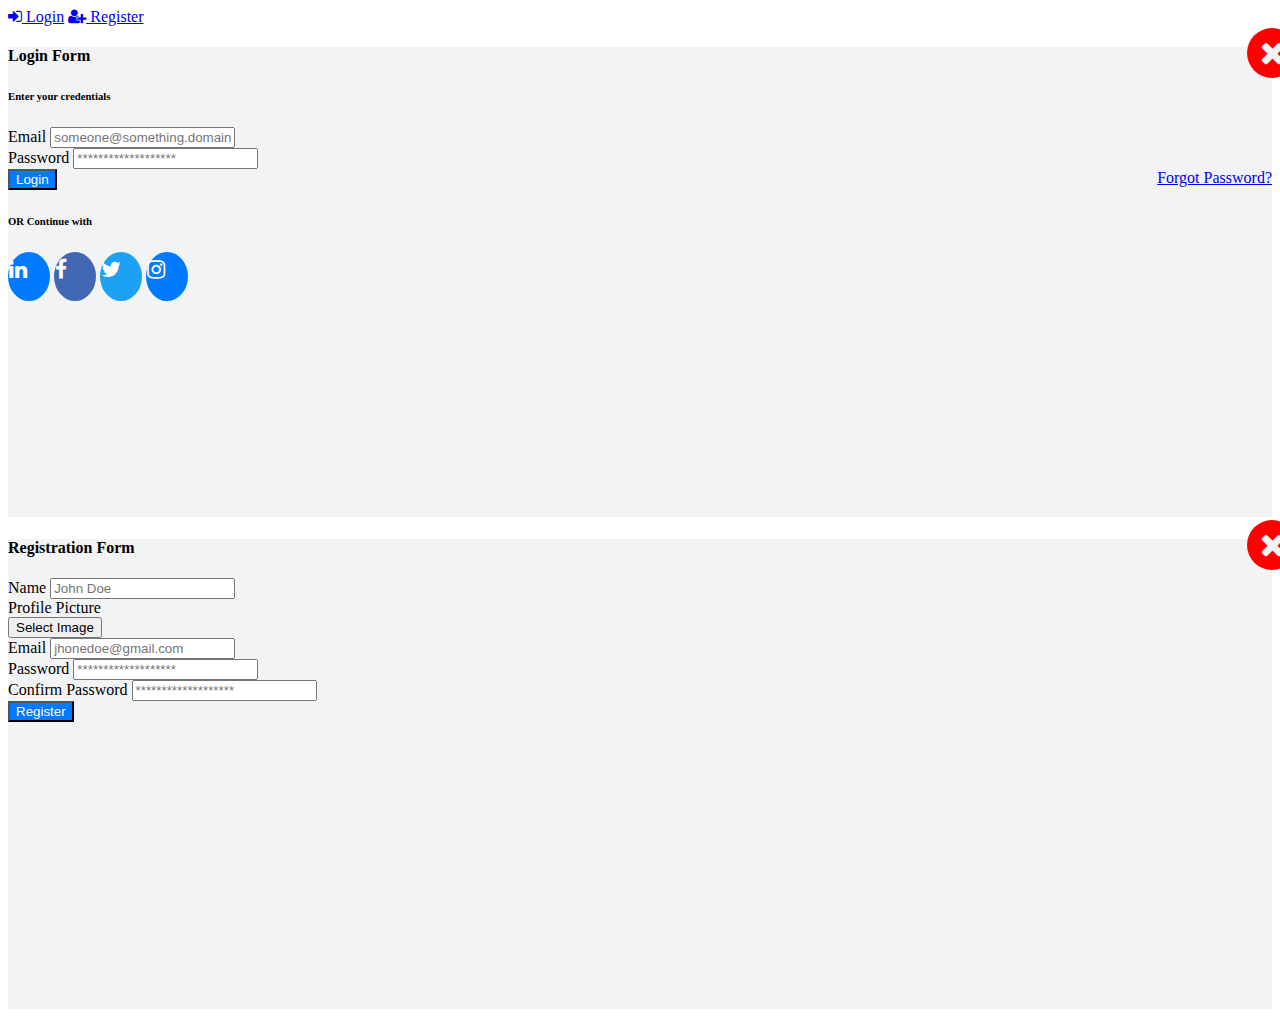
<file: login or signup/index.html>
<!DOCTYPE html>
<html lang="en">

<head>
    <meta charset="UTF-8">
    <title>Login Page</title>
    <link rel="stylesheet" href="./style.css">

</head>

<body>
    <!-- partial:index.partial.html -->
    <html lang="en">

    <head>
        <meta charset="UTF-8">
        <meta name="viewport" content="width=device-width, initial-scale=1.0">
        <meta http-equiv="X-UA-Compatible" content="ie=edge">
        <title>Create your Account</title>
        <link rel="stylesheet" href="https://stackpath.bootstrapcdn.com/bootstrap/4.1.2/css/bootstrap.min.css" integrity="sha384-Smlep5jCw/wG7hdkwQ/Z5nLIefveQRIY9nfy6xoR1uRYBtpZgI6339F5dgvm/e9B" crossorigin="anonymous">
        <link rel="stylesheet" href="https://stackpath.bootstrapcdn.com/font-awesome/4.7.0/css/font-awesome.min.css">
    </head>

    <body>
        <a href="#login" class="nav-link" data-toggle="modal"><i class="fa fa-sign-in"></i> Login</a>
        <a href="#register" class="nav-link" data-toggle="modal"><i class="fa fa-user-plus"></i> Register</a>
        <!-- Login Modal -->
        <div class="modal fade" id="login">
            <div class="modal-dialog modal-dialog-centered" role="document">
                <div class="modal-content form-wrapper">
                    <div class="close-box" data-dismiss="modal">
                        <i class="fa fa-times fa-2x"></i>
                    </div>
                    <div class="container-fluid mt-5">
                        <form action="{{route('login')}}" method="post" id="LoginForm">
                            <div class="form-group text-center">
                                <h4>Login Form</h4>
                                <h6>Enter your credentials</h6>
                            </div>
                            <div class="form-group" style="position: relative;">
                                <label for="l_email">Email</label>
                                <input type="email" id="l_email" class="form-control mb-1" placeholder="someone@something.domain" required>



                            </div>
                            <div class="form-group pb-3" style="position: relative;">
                                <label for="l_password">Password</label>
                                <input type="password" id="l_password" class="form-control mb-1" placeholder="*******************" required>
                                <a href="#forgotPassword" style="display:block; position: absolute; right: 0;" title="Fill Email Field and Click it">
                Forgot Password?
              </a>
                            </div>
                            <div class="form-group pt-2">
                                <button class="btn btn-info form-control">Login</button>
                            </div>
                            <div class="form-group text-center pt-2 social-login">
                                <h6>OR Continue with</h6>
                                <a href="#" class="linkedin"> <i class="fa fa-linkedin fa-lg"></i> </a>
                                <a href="#" class="facebook"> <i class="fa fa-facebook fa-lg"></i> </a>
                                <a href="#" class="twitter"> <i class="fa fa-twitter fa-lg"></i> </a>
                                <a href="#" class="instagram"> <i class="fa fa-instagram fa-lg"></i> </a>
                            </div>
                        </form>
                    </div>
                </div>
            </div>
        </div>
        <!-- Registeration Modal -->
        <div class="modal fade" id="register">
            <div class="modal-dialog modal-dialog-centered" role="document">
                <div class="modal-content form-wrapper">
                    <div class="close-box" data-dismiss="modal">
                        <i class="fa fa-times fa-2x"></i>
                    </div>
                    <div class="container-fluid mt-5">
                        <form action="#" method="post" id="RegisterationForm">
                            <div class="form-group text-center pb-2">
                                <h4>Registration Form</h4>
                            </div>
                            <div class="form-row">
                                <div class="form-group col">
                                    <label for="name">Name</label>
                                    <input type="text" id="name" class="form-control" placeholder="John Doe" required>
                                </div>
                                <div class="form-group col" style="position:relative;">
                                    <label for='photo_upload' style="display:block">Profile Picture</label>
                                    <button type="button" class="btn btn-dark form-control" onclick="document.getElementById('photo_upload').click()" id="photo_btn">Select Image</button>
                                    <input type="file" name="photo" id="photo_upload" accept="image/*" style="display:none;" required>
                                </div>
                            </div>
                            <div class="form-group" style="position:relative;">
                                <label for="email">Email</label>
                                <input type="email" id="email" class="form-control mb-1" placeholder="jhonedoe@gmail.com" required>
                                <a href="#" data-toggle="modal" data-target="#login" style="display:none; position: absolute; right: 0; font-size: 12px;">That's you? Login</a>

                            </div>
                            <div class="form-row mb-1">
                                <div class="form-group col">
                                    <label for="password">Password</label>
                                    <input type="password" id="password" class="form-control" placeholder="*******************" required>

                                </div>
                                <div class="form-group col">
                                    <label for="password_confirmation">Confirm Password</label>
                                    <input type="password" id="password_confirmation" class="form-control" placeholder="*******************" required>
                                </div>
                            </div>

                            <div class="form-group">
                                <button class="btn btn-info form-control">Register</button>
                            </div>
                        </form>
                    </div>
                </div>
            </div>
        </div>


        <script src="https://code.jquery.com/jquery-3.3.1.slim.min.js" integrity="sha384-q8i/X+965DzO0rT7abK41JStQIAqVgRVzpbzo5smXKp4YfRvH+8abtTE1Pi6jizo" crossorigin="anonymous"></script>
        <script src="https://cdnjs.cloudflare.com/ajax/libs/popper.js/1.14.3/umd/popper.min.js" integrity="sha384-ZMP7rVo3mIykV+2+9J3UJ46jBk0WLaUAdn689aCwoqbBJiSnjAK/l8WvCWPIPm49" crossorigin="anonymous"></script>
        <script src="https://stackpath.bootstrapcdn.com/bootstrap/4.1.2/js/bootstrap.min.js" integrity="sha384-o+RDsa0aLu++PJvFqy8fFScvbHFLtbvScb8AjopnFD+iEQ7wo/CG0xlczd+2O/em" crossorigin="anonymous"></script>

    </body>

    </html>
    <!-- partial -->

</body>

</html>
</file>
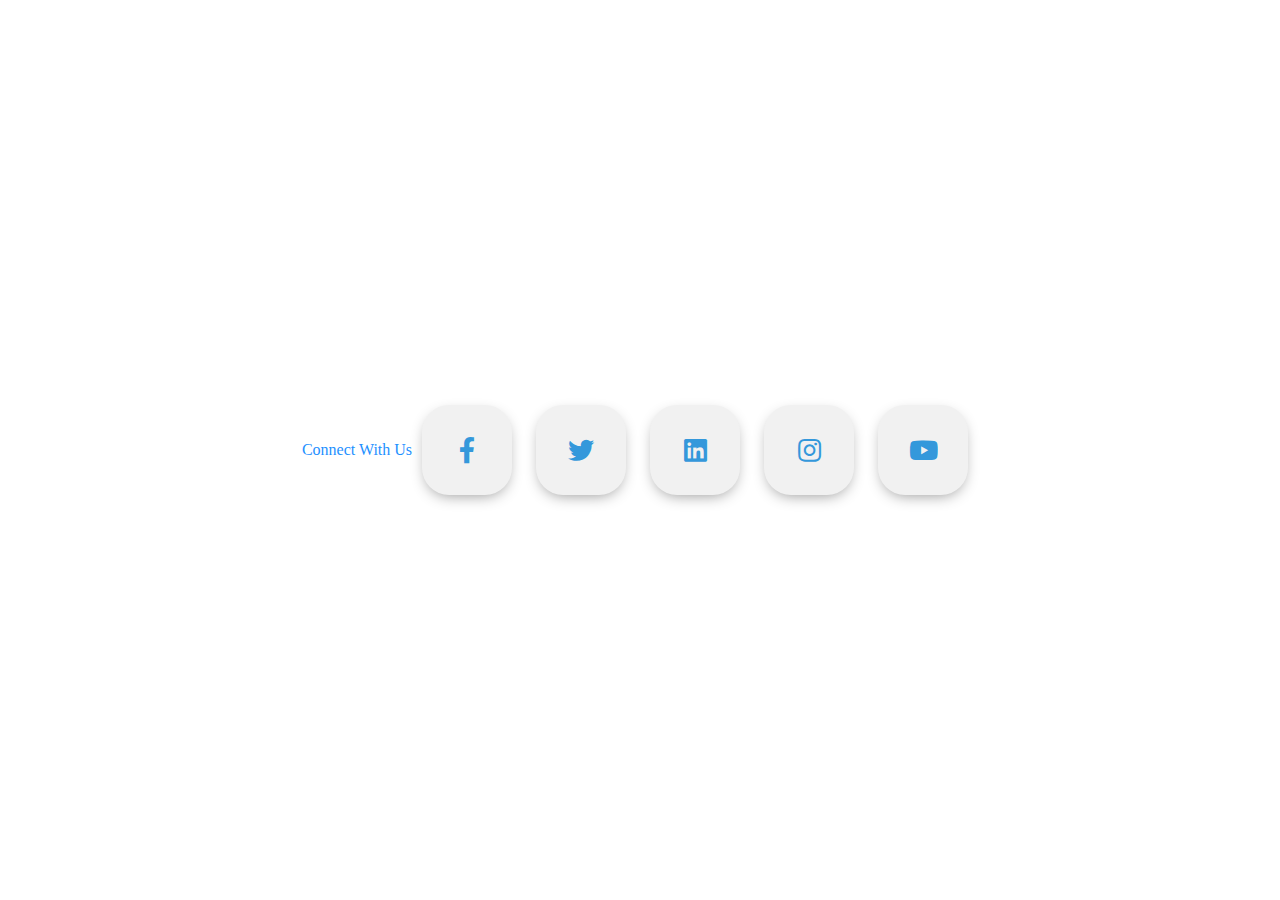
<file: socialmedia-connect/index.html>
<!DOCTYPE html>
<html lang="en" >
<head>
  <meta charset="UTF-8">
  <title>Connect Us</title>
  <link rel='stylesheet' href='https://cdnjs.cloudflare.com/ajax/libs/font-awesome/5.10.2/css/all.min.css'><link rel="stylesheet" href="./style.css">
<p style="color: dodgerblue;"> Connect With Us </p>
</head>
<body>
<!-- partial:index.partial.html -->
<div class="middle">
  <a class="btn" href="https://www.facebook.com/jagannath.08">
    <i class="fab fa-facebook-f"></i>
  </a>
  
  <a class="btn" href="https://twitter.com/Jaganna38568564">
    <i class="fab fa-twitter"></i>
  </a>
  
  <a class="btn" href="https://www.linkedin.com/in/jagannath-pal-a26403178/">
    <i class="fab fa-linkedin"></i>
  </a>
  
  <a class="btn" href="https://www.instagram.com/_jagannath_08/">
    <i class="fab fa-instagram"></i>
  </a>
  
  <a class="btn" href="https://www.youtube.com/channel/UC196cZJxnMFN2wb_yMW1igQ">
    <i class="fab fa-youtube"></i>
  </a>
</div>
<!-- partial -->
  
</body>
</html>
</file>
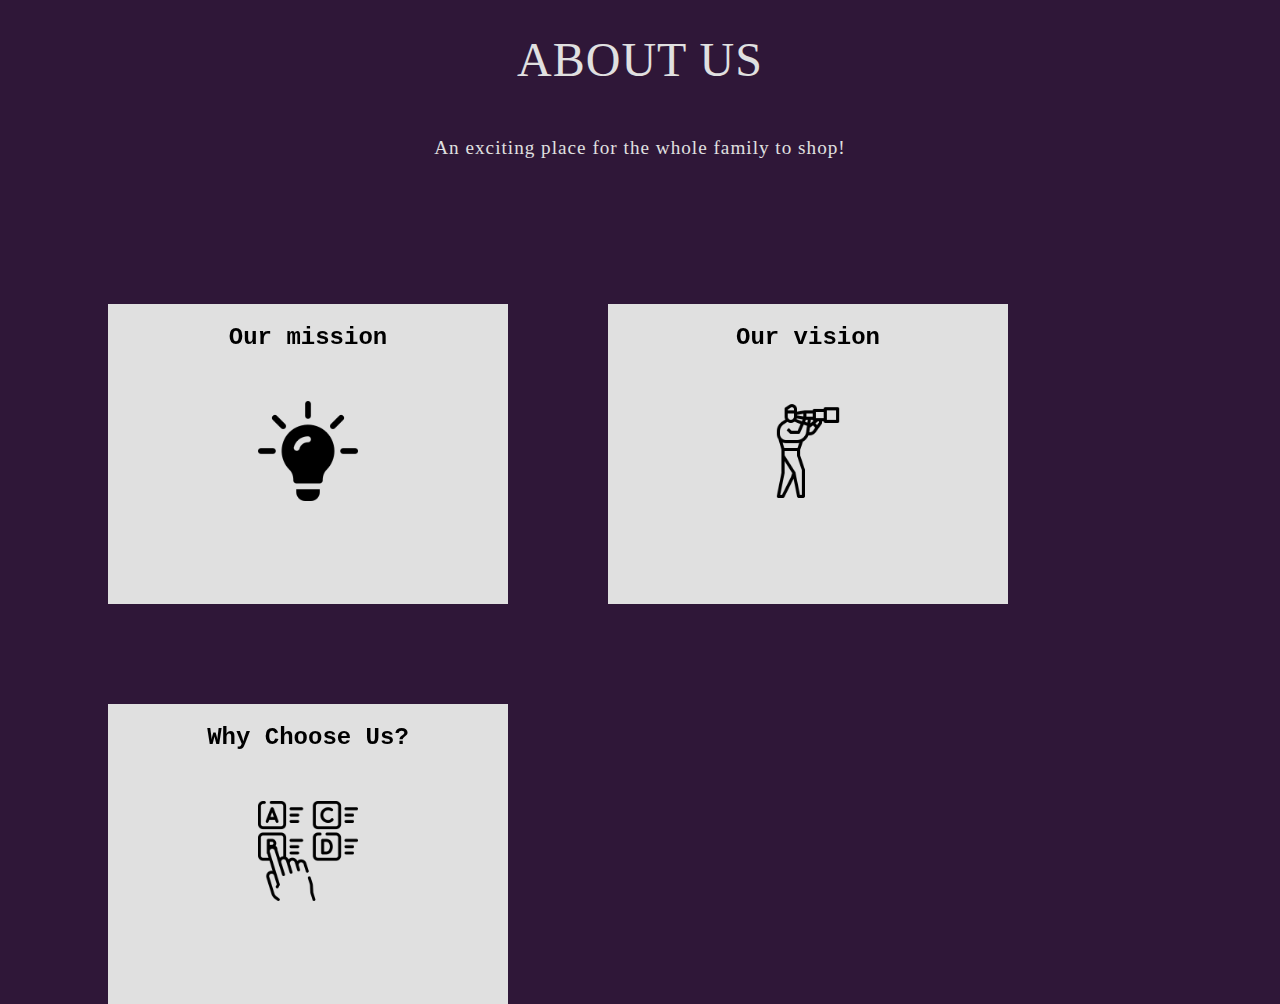
<file: aboutus.html>
<!DOCTYPE html>
<html lang="en">
<head>
    <meta charset="UTF-8">
    <meta http-equiv="X-UA-Compatible" content="IE=edge">
    <meta name="viewport" content="width=device-width, initial-scale=1.0">
    <title>About Us</title>
    <link rel="stylesheet" href="css/aboutus.css">
</head>
<body>
    <!--ShortDescription, vision, mission and why to choose us-->
    <section>
        <h1>ABOUT US</h1> 
        <p class="leader">An exciting place for the whole family to shop!</p>
        <div class="flip-card">
            <div class="card-mission flip-card-inner">
                <div class="flip-card-front">
                    <h2>Our mission</h2>
                    <img src="assets\mission.png" alt="">
                </div>
                <div class="flip-card-back">
                    <p>To create clothing and accessories that enable you to show your pride all year round.We aim to create this as one stop destination for all kinds of clothing and brands.</p>
                </div>
            </div>
        </div>
        <div class="flip-card">
            <div class="card-vission flip-card-inner">
                <div class="flip-card-front">
                    <h2>Our vision</h2>
                    <img src="assets\vision.png" alt="">
                </div>
                <div class="flip-card-back">
                    <p>Our vision is to be earth's most customer-centric company where customers can find and discover anything they might want to buy online at lowest prices possible.</p>
                </div>
            </div>
        </div>
        <div class="flip-card">
            <div class="card-chooseus flip-card-inner">
                <div class="flip-card-front">
                    <h2>Why Choose Us?</h2>
                    <img src="assets\whychooseus.png" alt="">
                </div>
                <div class="flip-card-back">
                    <ol>
                        <li>No more slow shopping.</li>
                        <li>We Put our customers first</li>
                        <li>Shopping with style.</li>
                        <li>Relaible prices on each brand</li>
                    </ol>
                </div>
                
            </div>
        </div>   
            
               
        </div>

        
       
        
    </section>
    
    
</body>
</html>
</file>
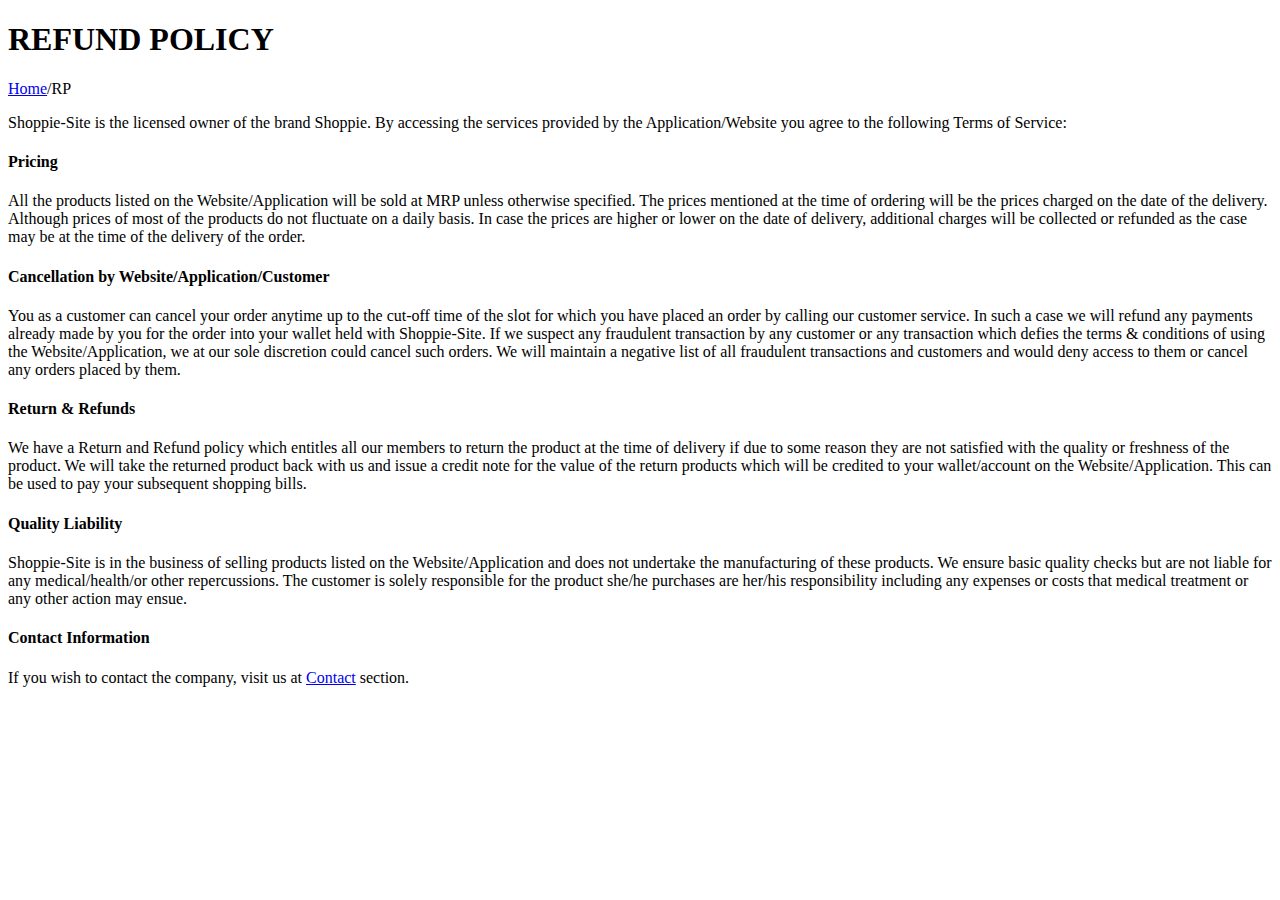
<file: return_policy.html>
<!DOCTYPE html>
<html lang="en">
<head>
    <meta charset="UTF-8">
    <meta http-equiv="X-UA-Compatible" content="IE=edge">
    <meta name="viewport" content="width=device-width, initial-scale=1.0">
    <title>Return-Policy</title>
</head>
<body>
    <div class="page-title-cont page-title-small grey-light-bg">
        <div class="relative container align-left">
  <div class="row pt-20">
    
    <div class="col-md-8">
              <h1 class="page-title">REFUND POLICY</h1>
    </div>
    
    <div class="col-md-4">
              <div class="breadcrumbs">
                <a href="index.html">Home</a><span class="slash-divider">/</span><span class="bread-current">RP</span>
              </div>
    </div>
    
  </div>
        </div>
      </div>

  <!-- COTENT CONTAINER -->
  <div class="container p-80-cont">
        <div>

  <p>Shoppie-Site is the licensed owner of the brand Shoppie. By accessing the services provided by the Application/Website you agree to the following Terms of Service:</p>

  <h4>Pricing</h4>
  <p>All the products listed on the Website/Application will be sold at MRP unless otherwise specified. The prices mentioned at the time of ordering will be the prices charged on the date of the delivery. Although prices of most of the products do not fluctuate on a daily basis. In case the prices are higher or lower on the date of delivery, additional charges will be collected or refunded as the case may be at the time of the delivery of the order.</p>

  <h4>Cancellation by Website/Application/Customer</h4>
  <p>You as a customer can cancel your order anytime up to the cut-off time of the slot for which you have placed an order by calling our customer service. In such a case we will refund any payments already made by you for the order into your wallet held with Shoppie-Site. If we suspect any fraudulent transaction by any customer or any transaction which defies the terms & conditions of using the Website/Application, we at our sole discretion could cancel such orders. We will maintain a negative list of all fraudulent transactions and customers and would deny access to them or cancel any orders placed by them.</p>

  <h4>Return & Refunds</h4>
  <p>We have a Return and Refund policy which entitles all our members to return the product at the time of delivery if due to some reason they are not satisfied with the quality or freshness of the product. We will take the returned product back with us and issue a credit note for the value of the return products which will be credited to your wallet/account on the Website/Application. This can be used to pay your subsequent shopping bills.</p>

  <h4>Quality Liability</h4>
  <p>Shoppie-Site is in the business of selling products listed on the Website/Application and does not undertake the manufacturing of these products. We ensure basic quality checks but are not liable for any medical/health/or other repercussions. The customer is solely responsible for the product she/he purchases are her/his responsibility including any expenses or costs that medical treatment or any other action may ensue.</p>

  <h4>Contact Information</h4>
  <p>If you wish to contact the company, visit us at <a href="index.html">Contact</a> section.</p>

        </div>
  </div>
    
</body>
</html>
</file>
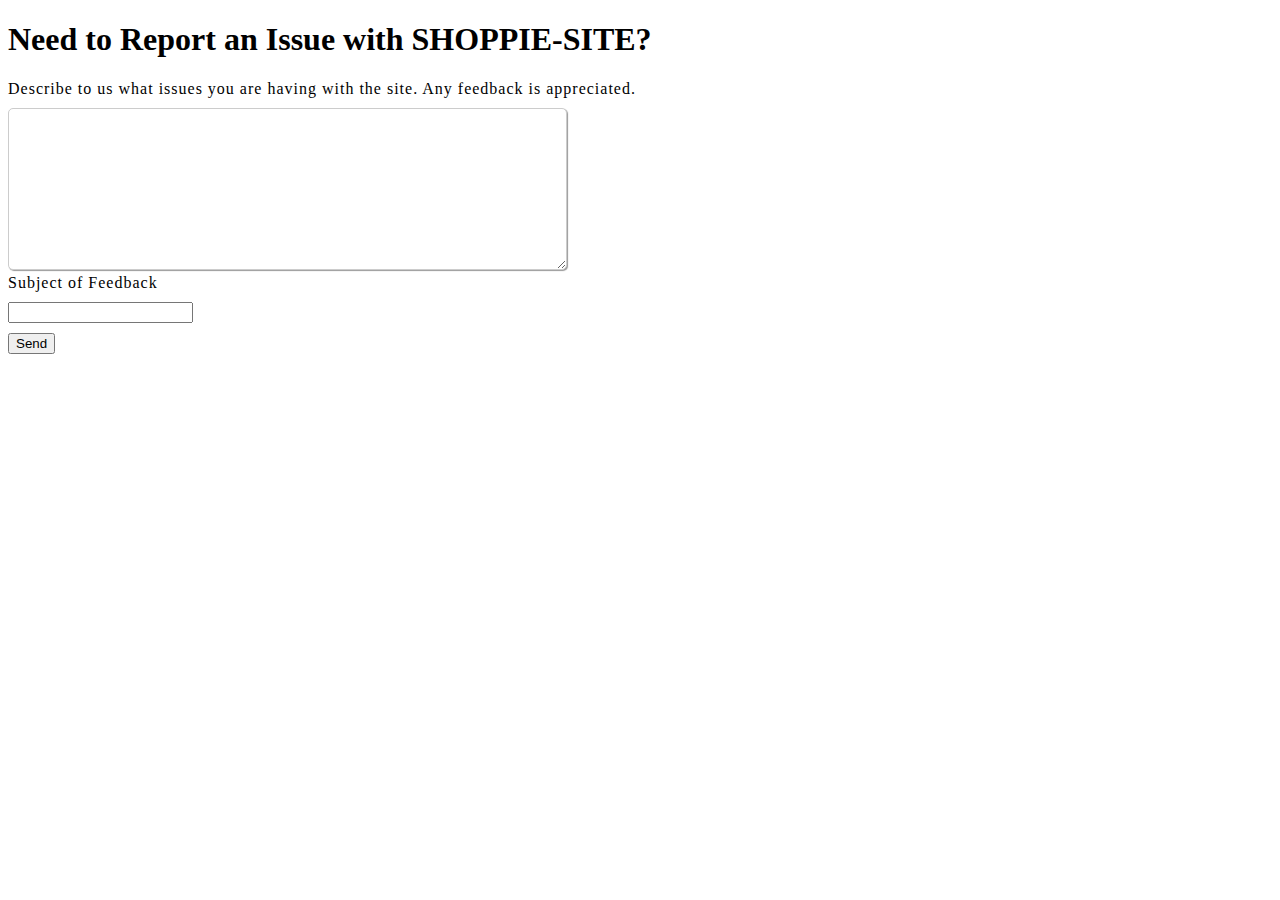
<file: report_issue/report_issue.html>
<!DOCTYPE html>

<html lang="en">
    <head>
        <link rel="icon" href="./assets/logo.png">
        <title>Need to Report an Issue?</title>
        <link rel="stylesheet" type="text/css" href="report_issue_style.css"/>
        <script language="JavaScript">
            var frmvalidator  = new Validator("reportform");
            frmvalidator.addValidation("report_issues","req","Please provide issue in textbox");
        </script>
    </head>

    <body>
        <h1>Need to Report an Issue with SHOPPIE-SITE?</h2>
        <label for="message">Describe to us what issues you are having
            with the site. Any feedback is appreciated.
        </label>
        <form method="post" enctype="multipart/form-data" action="http://127.0.0.1:5000/success">
            
            <textarea id="message" name="message" rows="7" cols="65" value=""></textarea>
            <label for="subject">Subject of Feedback</label>
            <input type="text" name="subject" id="subject">
            <input type="submit" value="Send">
        </form>
    </body>
</html>
</file>
<file: login or signup/style.css>
.modal .modal-content.form-wrapper {
  width: 100%;
  height: 470px;
  position: relative;
  background: #f2f3f5;
}
.modal .modal-content.form-wrapper .icon-box {
  height: 50px;
  width: 50px;
  background: #007bff;
  color: #f2f3f5;
  margin: 0 auto;
  position: absolute;
  top: -4%;
  left: -2%;
  border-radius: 50%;
  display: flex;
  flex-direction: column;
  justify-content: center;
  align-items: center;
}
.modal .modal-content.form-wrapper .close-box {
  height: 50px;
  width: 50px;
  background: #f00;
  color: #f2f3f5;
  margin: 0 auto;
  position: absolute;
  top: -4%;
  right: -2%;
  border-radius: 50%;
  display: flex;
  flex-direction: column;
  justify-content: center;
  align-items: center;
  cursor: pointer;
}
.modal .modal-content.form-wrapper .btn-info {
  transition: all 500ms;
  background: #007bff;
  color: #fff;
}
.modal .modal-content.form-wrapper .btn-info:hover {
  background: transparent;
  border-color: #007bff;
  color: #007bff;
}
.modal .modal-content.form-wrapper .social-login a {
  transition: all 500ms;
  display: inline-block;
  height: 40px;
  width: 40px;
  margin: 0 auto;
  background: #007bff;
  color: #fff;
  border-radius: 50%;
  margin: 0 auto;
  padding-top: 7px;
  border: 1px solid transparent;
}
.modal .modal-content.form-wrapper .social-login a.google {
  background: #db4437;
}
.modal .modal-content.form-wrapper .social-login a.google:hover {
  border-color: #db4437;
  color: #db4437;
  background: transparent;
}
.modal .modal-content.form-wrapper .social-login a.facebook {
  background: #4267b2;
}
.modal .modal-content.form-wrapper .social-login a.facebook:hover {
  border-color: #4267b2;
  color: #4267b2;
  background: transparent;
}
.modal .modal-content.form-wrapper .social-login a.twitter {
  background: #1da1f2;
}
.modal .modal-content.form-wrapper .social-login a.twitter:hover {
  border-color: #1da1f2;
  color: #1da1f2;
  background: transparent;
}
.modal .modal-content.form-wrapper .social-login a.github {
  background: #24292e;
}
.modal .modal-content.form-wrapper .social-login a.github:hover {
  border-color: #24292e;
  color: #24292e;
  background: transparent;
}
</file>
<file: socialmedia-connect/style.css>
html {
    width: 100%;
    height: 100%;
}

body {
    width: 100%;
    height: 100%;
    margin: 0;
    padding: 0;
    display: flex;
    align-items: center;
    justify-content: center;
}

.btn {
    width: 90px;
    height: 90px;
    margin: 10px;
    color: #3498db;
    overflow: hidden;
    position: relative;
    border-radius: 30%;
    background: #f1f1f1;
    text-decoration: none;
    box-shadow: 0 5px 15px -5px #00000070;
    display: inline-flex;
    align-items: center;
    justify-content: center;
}

.btn i {
    font-size: 26px;
    transition: 0.2s linear;
}

.btn:before {
    content: "";
    width: 120%;
    height: 120%;
    left: -110%;
    top: 90%;
    position: absolute;
    background: #3498db;
    transform: rotate(45deg);
    background-image: radial-gradient(circle farthest-corner at 10% 20%, #56CCF2 0%, #3498db 100%);
}

.btn:hover i {
    color: #9495ce;
    transform: scale(1.3);
}

.btn:hover:before {
    top: -10%;
    left: -10%;
    -webkit-animation: animation1 0.7s 1;
    animation: animation1 0.7s 1;
}

@-webkit-keyframes animation1 {
    0% {
        top: 90%;
        left: -110%;
    }
    50% {
        top: -30%;
        left: 10%;
    }
    100% {
        top: -10%;
        left: -10%;
    }
}

@keyframes animation1 {
    0% {
        top: 90%;
        left: -110%;
    }
    50% {
        top: -30%;
        left: 10%;
    }
    100% {
        top: -10%;
        left: -10%;
    }
}
</file>
<file: css/aboutus.css>
/*Border Box */
  * {
    box-sizing: border-box;
  }
  body {
    font-family: Roboto;
    background-color: rgb(47, 23, 56);
    color: #e0e0e0;
  }
  h1 {
    text-align: center;
    font-size: 3rem;
    font-weight: 200;
    margin-bottom: 20px;
    color: #e0e0e0;
	letter-spacing: 1px;
  }
  
  p.leader {
    text-align: center;
    max-width: 90%;
    margin: auto;
    padding-top: 30px;
    margin-bottom: 45px;
    letter-spacing: 1px;
    color: #e0e0e0;
    font-family: cursive;
    font-weight: 200;
    font-size: larger;
  }
 
  .flip-card {
    background-color: transparent;
    width: 400px;
    height: 300px;
    margin: 100px 0 0 100px;
    float: left;
    perspective: 1000px; 
    text-align: center;
  }
  h2{
    text-align: center;
    font-family: 'Courier New', Courier, monospace;
    }
 img{
     padding-top: 30px;
    width: 100px;
    border-radius: 5px;
    }
  .flip-card-inner {
    position: relative;
    width: 100%;
    height: 100%;
    text-align: center;
    transition: transform 0.8s;
    transform-style: preserve-3d;
  }
  
  /* Do an horizontal flip when you move the mouse over the flip box container */
  .flip-card:hover .flip-card-inner {
    transform: rotateY(180deg);
  }
  
  /* Position the front and back side */
  .flip-card-front, .flip-card-back {
    position: absolute;
    width: 100%;
    height: 100%;
    backface-visibility: hidden;
  }
  
  /* Style the front side (fallback if image is missing) */
  .flip-card-front {
    background-color: #e0e0e0;
    color: black;
  }
  
  /* Style the back side */
  .flip-card-back {
    background-color: #e0e0e0;
    color: black;
    transform: rotateY(180deg);
    text-align: center;
    font-weight: bolder;
    font-size: larger;
    padding: 80px 15px 0 15px ;
  }
</file>
<file: report_issue/report_issue_style.css>
label {
    display: block;
    margin-bottom: 10px;
}

label,
textarea {
    letter-spacing: 1px;
}

textarea {
    padding: 10px;
    max-width: 100%;
    line-height: 1.5;
    border-radius: 5px;
    border: 1px solid #ccc;
    box-shadow: 1px 1px 1px #999;
}

input {
    margin-top: 10px;
    margin-bottom: 10px;
    display: block;
}
</file>
